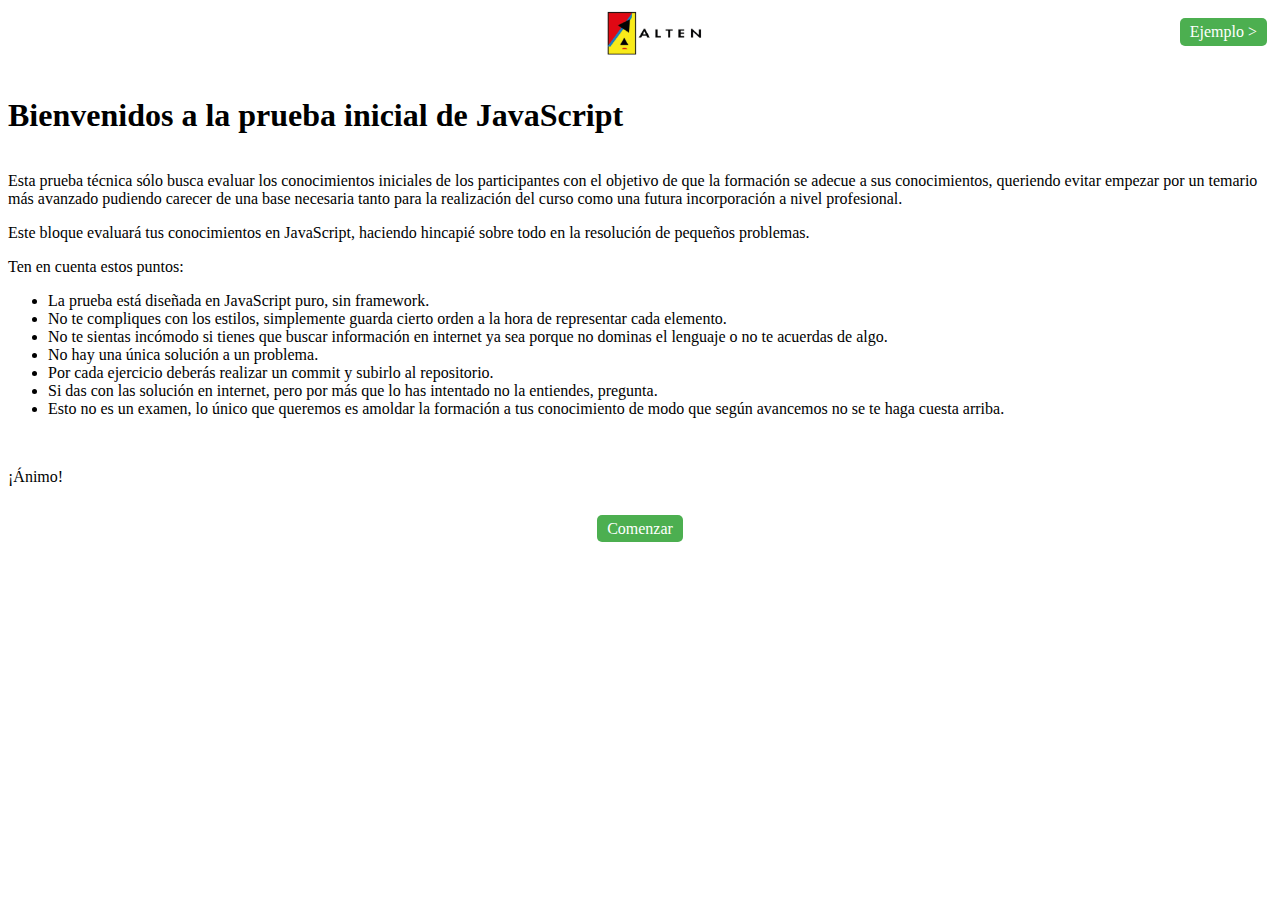
<file: javascript-master/index.html>
<!doctype html>
<html lang="es" translate="no">
<head>
  <meta charset="utf-8">
  <title>Prueba inicial formación Alten - JavaScript</title>
  <link rel="stylesheet" href="./styles/style.css">
  <script>const PageNumber=-1;</script>
  <script src="js/common.js" defer></script>
</head>

<body>
    <div>
        <div class="title">
            <h1>Bienvenidos a la prueba inicial de JavaScript</h1>
        </div>
        <p>Esta prueba técnica sólo busca evaluar los conocimientos iniciales de los participantes con el objetivo de que la formación se adecue a sus conocimientos, 
            queriendo evitar empezar por un temario más avanzado pudiendo carecer de una base necesaria tanto para la realización del curso como una futura incorporación a nivel profesional.</p>       
        <p>Este bloque evaluará tus conocimientos en JavaScript, haciendo hincapié sobre todo en la resolución de pequeños problemas.</p>
        <p>Ten en cuenta estos puntos:</p>
        <ul>
            <li>La prueba está diseñada en JavaScript puro, sin framework.</li>
            <li>No te compliques con los estilos, simplemente guarda cierto orden a la hora de representar cada elemento.</li>
            <li>No te sientas incómodo si tienes que buscar información en internet ya sea porque no dominas el lenguaje o no te acuerdas de algo.</li>
            <li>No hay una única solución a un problema.</li>
            <li>Por cada ejercicio deberás realizar un commit y subirlo al repositorio.</li>
            <li>Si das con las solución en internet, pero por más que lo has intentado no la entiendes, pregunta. </li>
            <li>Esto no es un examen, lo único que queremos es amoldar la formación a tus conocimiento de modo que según avancemos no se te haga cuesta arriba.</li>
        </ul>
        <br/>
        <p>¡Ánimo!</p>
        <br/>
        <div class="w-100 center">
            <a href="./ejercicio/ejemplo/index.html" class="common-button">Comenzar</a>
        </div>
    </div>
</body>
</html>
</file>
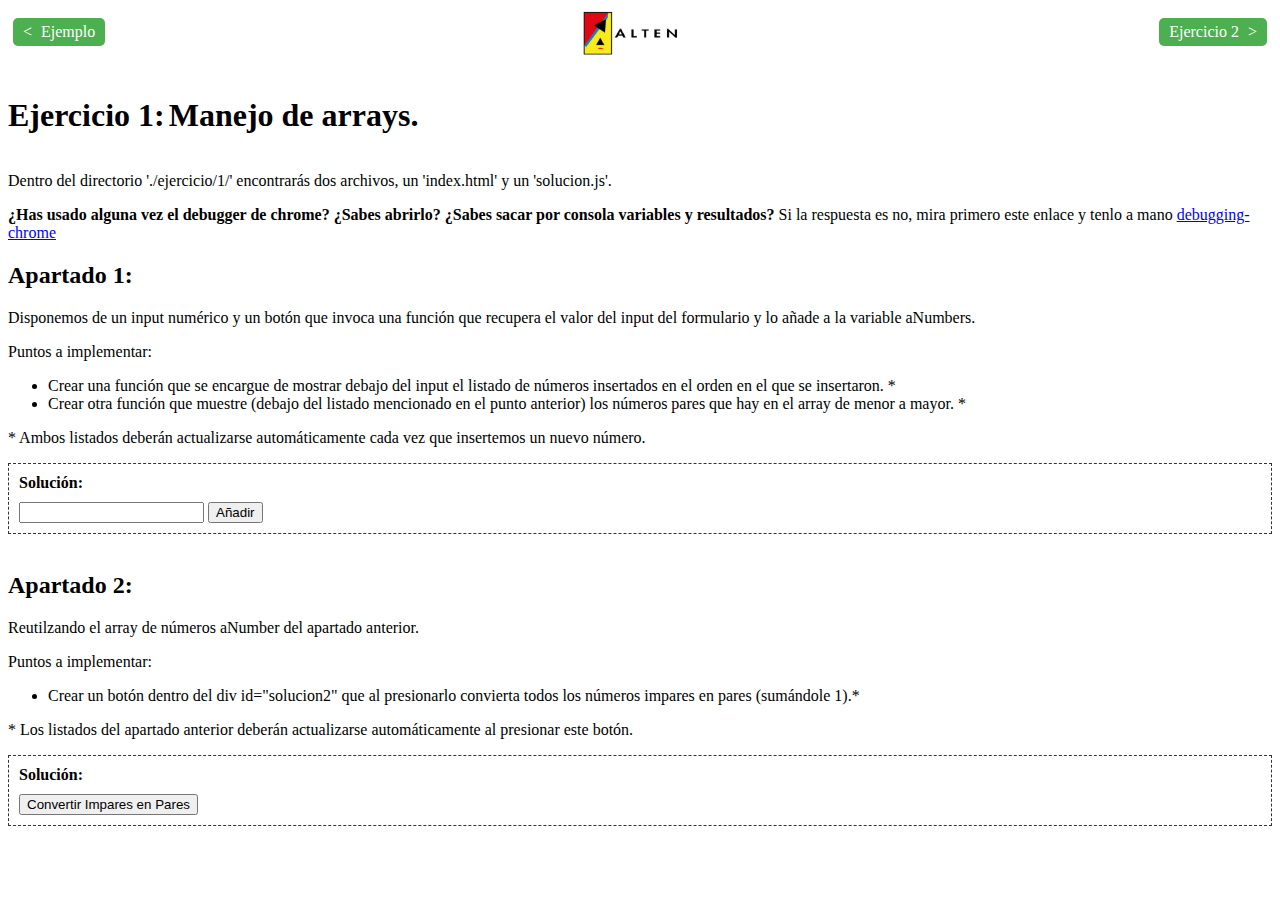
<file: javascript-master/ejercicio/1/index.html>
<!DOCTYPE html>
<html lang="es" translate="no">
  <head>
    <meta charset="utf-8" />
    <title>Ejercicios</title>
    <link rel="stylesheet" href="../../styles/style.css" />
    <script>
      const PageNumber = 1;
    </script>
    <script src="../../js/common.js" defer></script>
    <script src="./solucion.js" defer></script>
  </head>

  <body>
    <div class="title">
      <h1 id="ejercicioTitle"></h1>
      <h1 class="inline">Manejo de arrays.</h1>
    </div>
    <p>
      Dentro del directorio './ejercicio/1/' encontrarás dos archivos, un
      'index.html' y un 'solucion.js'.
    </p>
    <p>
      <b
        >¿Has usado alguna vez el debugger de chrome? ¿Sabes abrirlo? ¿Sabes
        sacar por consola variables y resultados?</b
      >
      Si la respuesta es no, mira primero este enlace y tenlo a mano
      <a target="_blank" href="https://es.javascript.info/debugging-chrome"
        >debugging-chrome</a
      >
    </p>
    <h2>Apartado 1:</h2>
    <div>
      <p>
        Disponemos de un input numérico y un botón que invoca una función que
        recupera el valor del input del formulario y lo añade a la variable
        aNumbers.
      </p>
      <p>Puntos a implementar:</p>
      <ul>
        <li>
          Crear una función que se encargue de mostrar debajo del input el
          listado de números insertados en el orden en el que se insertaron. *
        </li>
        <li>
          Crear otra función que muestre (debajo del listado mencionado en el
          punto anterior) los números pares que hay en el array de menor a
          mayor. *
        </li>
      </ul>
      <p>
        * Ambos listados deberán actualizarse automáticamente cada vez que
        insertemos un nuevo número.
      </p>
    </div>
    <!-- SOLUCIÓN -->
    <div id="solucion1" class="solucion">
      <form id="formApartado1">
        <input
          type="number"
          name="numberInput"
          onkeydown=" event.key != 'Enter';"
        />
        <button type="button" onclick="addNumber()">Añadir</button>
      </form>
      <!-- div's para mostrar el listado de números y los números pares en orden-->
      <div id="insertedNumbers"></div>
      <div id="evenNumbers"></div>
    </div>
    <br />
    <h2>Apartado 2:</h2>
    <div>
      <p>Reutilzando el array de números aNumber del apartado anterior.</p>
      <p>Puntos a implementar:</p>
      <ul>
        <li>
          Crear un botón dentro del div id="solucion2" que al presionarlo
          convierta todos los números impares en pares (sumándole 1).*
        </li>
      </ul>
      <p>
        * Los listados del apartado anterior deberán actualizarse
        automáticamente al presionar este botón.
      </p>
    </div>
    <!-- SOLUCIÓN -->
    <div id="solucion2" class="solucion"></div>
  </body>
</html>
</file>
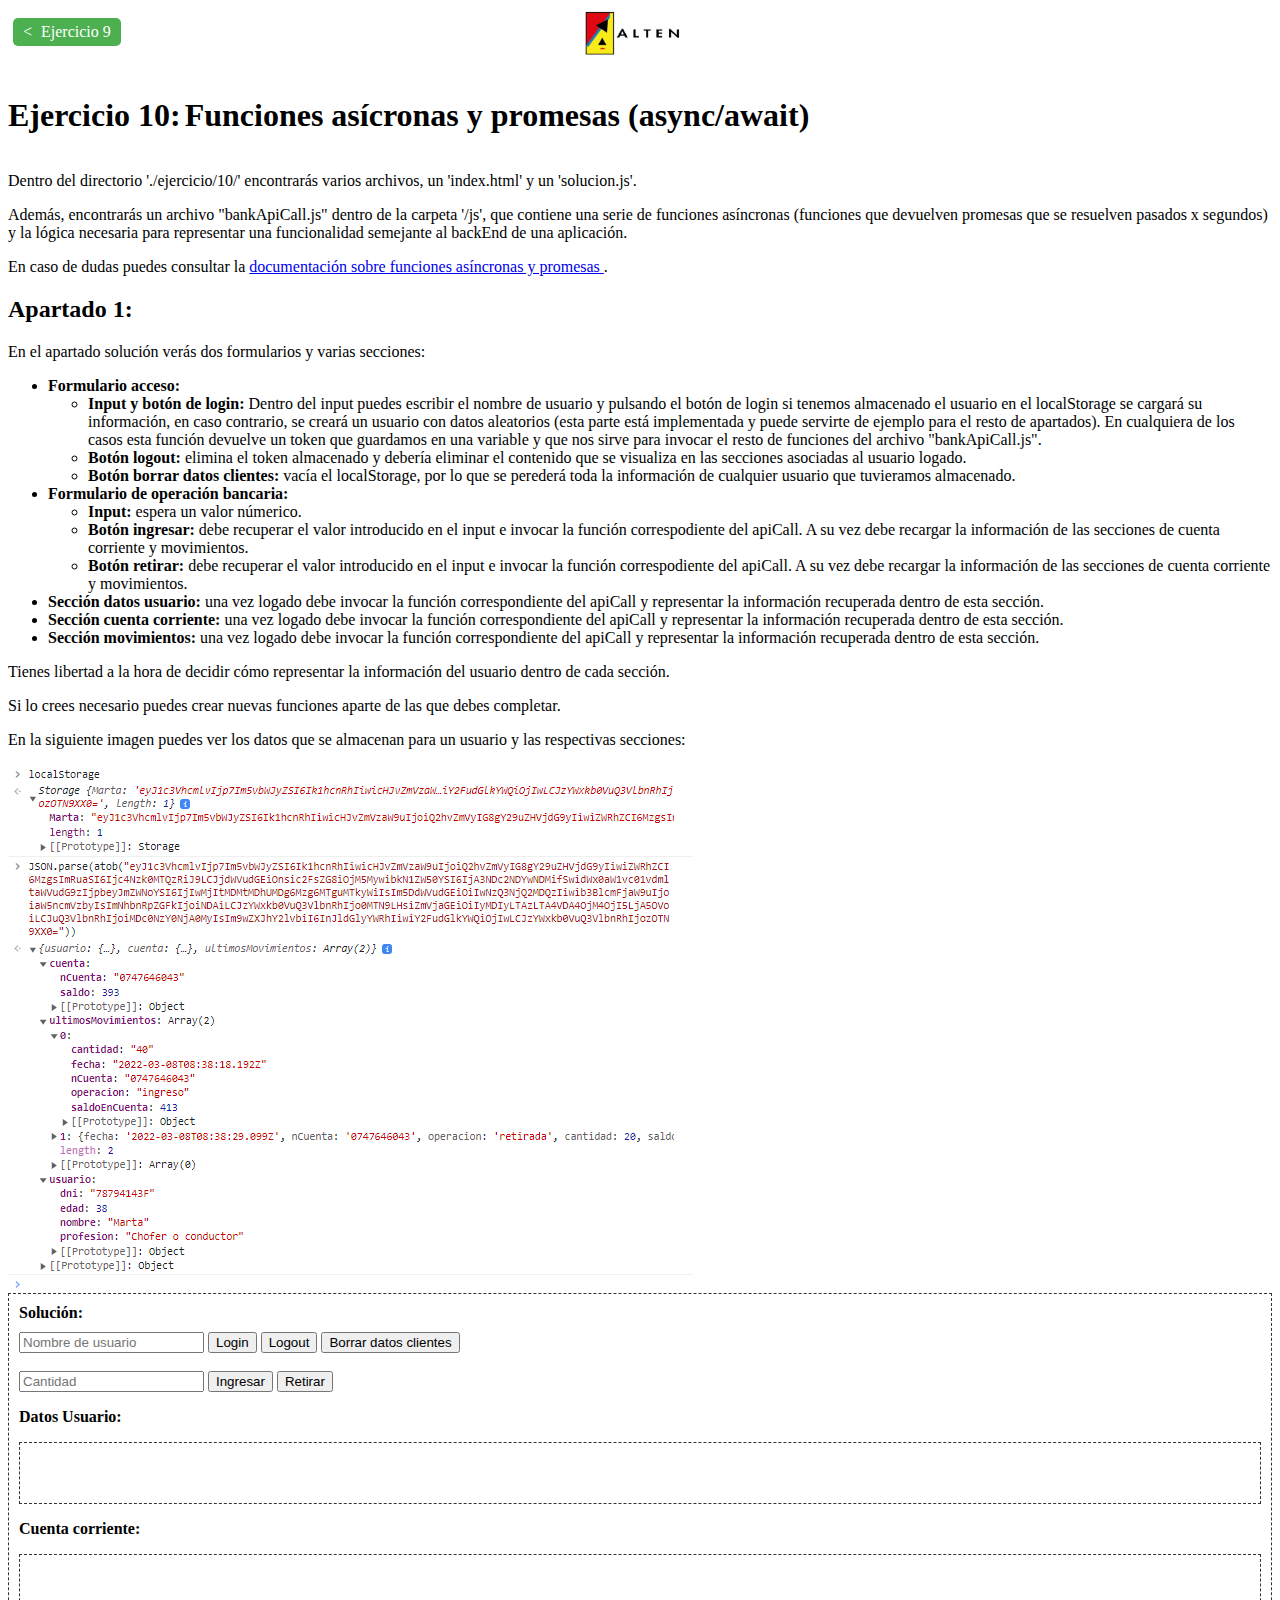
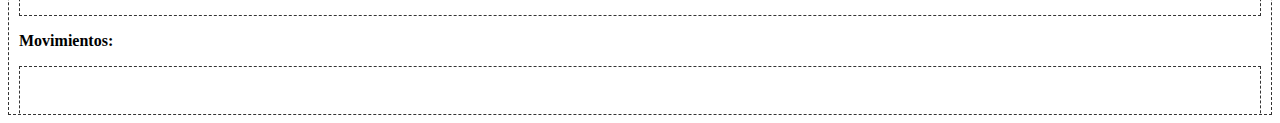
<file: javascript-master/ejercicio/10/index.html>
<!doctype html>
<html lang="es" translate="no">
<head>
  <meta charset="utf-8">
  <title>Ejercicios</title>
  <link rel="stylesheet" href="../../styles/style.css">
  <script>const PageNumber=10;</script>
  <script src="../../js/common.js" defer></script>
  <script src="../../js/bankApiCall.js" defer></script>
  <script src="./solucion.js" defer></script>
</head>

<body>
  <div class="title">
    <h1 id="ejercicioTitle"></h1>
    <h1 class="inline">Funciones asícronas y promesas (async/await)	</h1>
  </div>
  <div>
    <p>Dentro del directorio './ejercicio/10/' encontrarás varios archivos, un 'index.html' y un 'solucion.js'.</p>
    <p>Además, encontrarás un archivo "bankApiCall.js" dentro de la carpeta '/js', que contiene una serie de funciones asíncronas (funciones que devuelven promesas que se resuelven pasados x segundos) y la lógica necesaria para representar una funcionalidad semejante al backEnd de una aplicación.</p>
    <p>En caso de dudas puedes consultar la <a target="_blank" href="https://developer.mozilla.org/es/docs/Web/JavaScript/Reference/Statements/async_function">documentación sobre funciones asíncronas y promesas </a>.</p>
  </div>

  <h2>Apartado 1:</h2>
  <div>
    <p>En el apartado solución verás dos formularios y varias secciones:</p>
    <ul>
      <li><b>Formulario acceso:</b></li>
      <ul>
        <li><b>Input y botón de login:</b> Dentro del input puedes escribir el nombre de usuario y pulsando el botón de login si tenemos almacenado el usuario en el localStorage se cargará su información, en caso contrario, se creará un usuario con datos aleatorios (esta parte está implementada y puede servirte de ejemplo para el resto de apartados).
           En cualquiera de los casos esta función devuelve un token que guardamos en una variable y que nos sirve para invocar el resto de funciones del archivo "bankApiCall.js".</li>
        <li><b>Botón logout:</b> elimina el token almacenado y debería eliminar el contenido que se visualiza en las secciones asociadas al usuario logado.</li>
        <li><b>Botón borrar datos clientes:</b> vacía el localStorage, por lo que se perederá toda la información de cualquier usuario que tuvieramos almacenado.</li>
      </ul>
      <li><b>Formulario de operación bancaria:</b></li>
      <ul>
        <li><b>Input: </b>espera un valor númerico.</li>
        <li><b>Botón ingresar: </b>debe recuperar el valor introducido en el input e invocar la función correspodiente del apiCall. A su vez debe recargar la información de las secciones de cuenta corriente y movimientos.</li>
        <li><b>Botón retirar: </b>debe recuperar el valor introducido en el input e invocar la función correspodiente del apiCall. A su vez debe recargar la información de las secciones de cuenta corriente y movimientos.</li>
      </ul>
      <li><b>Sección datos usuario:</b> una vez logado debe invocar la función correspondiente del apiCall y representar la información recuperada dentro de esta sección. </li>
      <li><b>Sección cuenta corriente:</b> una vez logado debe invocar la función correspondiente del apiCall y representar la información recuperada dentro de esta sección. </li>
      <li><b>Sección movimientos:</b> una vez logado debe invocar la función correspondiente del apiCall y representar la información recuperada dentro de esta sección. </li>
    </ul>
    <p>Tienes libertad a la hora de decidir cómo representar la información del usuario dentro de cada sección.</p>
    <p>Si lo crees necesario puedes crear nuevas funciones aparte de las que debes completar. </p>
    <p>En la siguiente imagen puedes ver los datos que se almacenan para un usuario y las respectivas secciones:</p>
    <img src="./localStorage.PNG"/>
  </div>
  <div class="solucion" id="solucion1">
    <form id="formApartado1Login">
      <input type="text" name="userName" placeholder="Nombre de usuario" onkeydown="event.key != 'Enter';"/>
      <button type="button" onclick="login()">Login</button>
      <button type="button" onclick="logout()">Logout</button>
      <button type="button" onclick="clearLocalStorage()">Borrar datos clientes</button>
    </form>
    <br>
    <form id="formApartado1Operacion">
      <input type="number" name="cantidad" placeholder="Cantidad" onkeydown="event.key != 'Enter';"/>
      <button type="button" onclick="ingresarDinero()">Ingresar</button>
      <button type="button" onclick="retirarDinero()">Retirar</button>
    </form>
    <p><b>Datos Usuario: </b></p>
    <div class="section" id="datosUsuario">
    </div>
    <p><b>Cuenta corriente: </b></p>
    <div class="section" id="cuentaCorrienteUsuario">
    </div>
    <p><b>Movimientos: </b></p>
    <div class="section" id="movimientosUsuario">
    </div>
  </div>
</body>
</html>
</file>
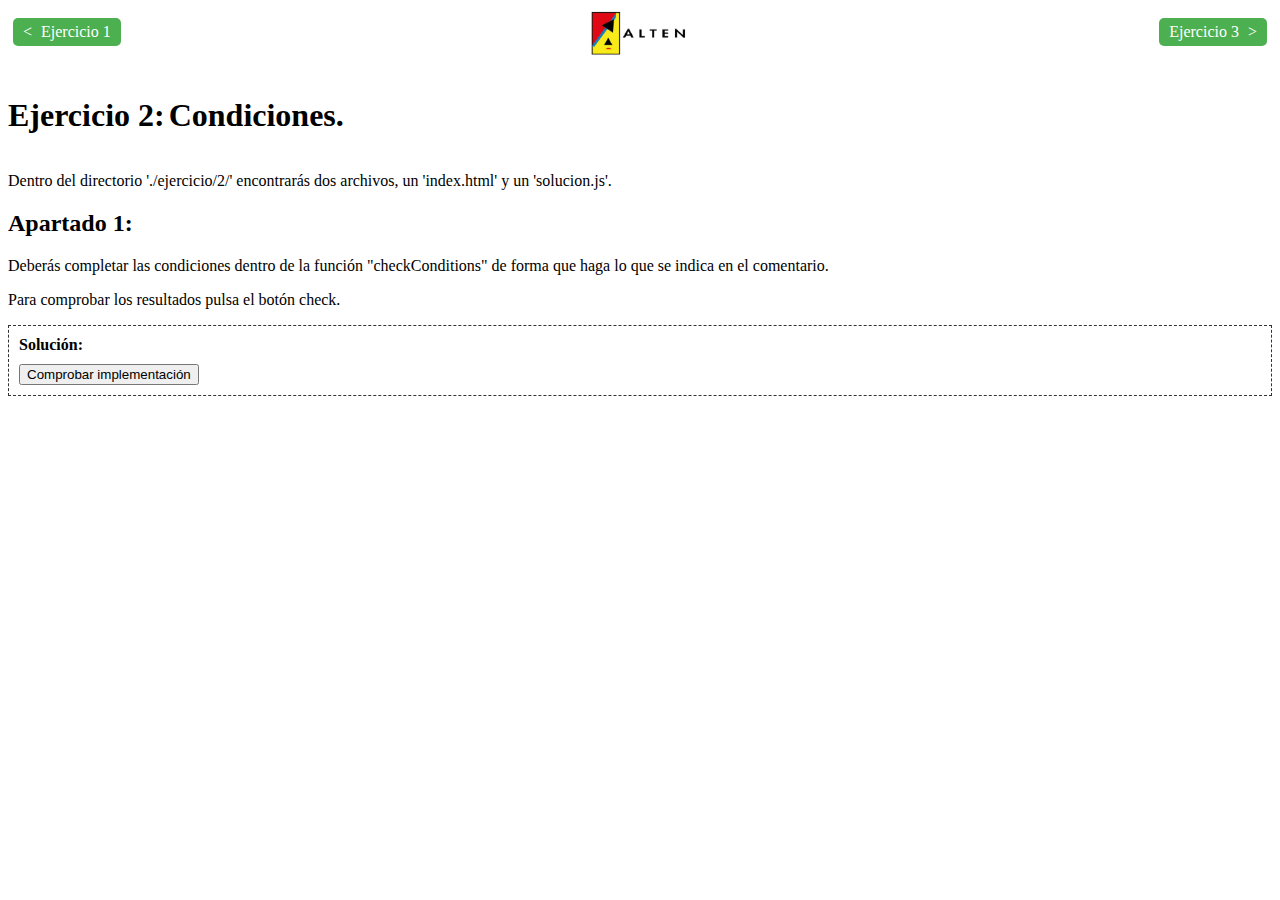
<file: javascript-master/ejercicio/2/index.html>
<!DOCTYPE html>
<html lang="es" translate="no">
  <head>
    <meta charset="utf-8" />
    <title>Ejercicios</title>
    <link rel="stylesheet" href="../../styles/style.css" />
    <script>
      const PageNumber = 2;
    </script>
    <script src="../../js/common.js" defer></script>
    <script src="./solucion.js" defer></script>
  </head>

  <body>
    <div class="title">
      <h1 id="ejercicioTitle"></h1>
      <h1 class="inline">Condiciones.</h1>
    </div>
    <div>
      <p>
        Dentro del directorio './ejercicio/2/' encontrarás dos archivos, un
        'index.html' y un 'solucion.js'.
      </p>
    </div>
    <h2>Apartado 1:</h2>
    <div>
      <p>
        Deberás completar las condiciones dentro de la función "checkConditions"
        de forma que haga lo que se indica en el comentario.
      </p>
      <p>Para comprobar los resultados pulsa el botón check.</p>
    </div>
    <!-- SOLUCIÓN -->
    <div id="solucion1" class="solucion">
      <button onClick="test()">Comprobar implementación</button>
      <div id="testResult"></div>
    </div>
  </body>
</html>
</file>
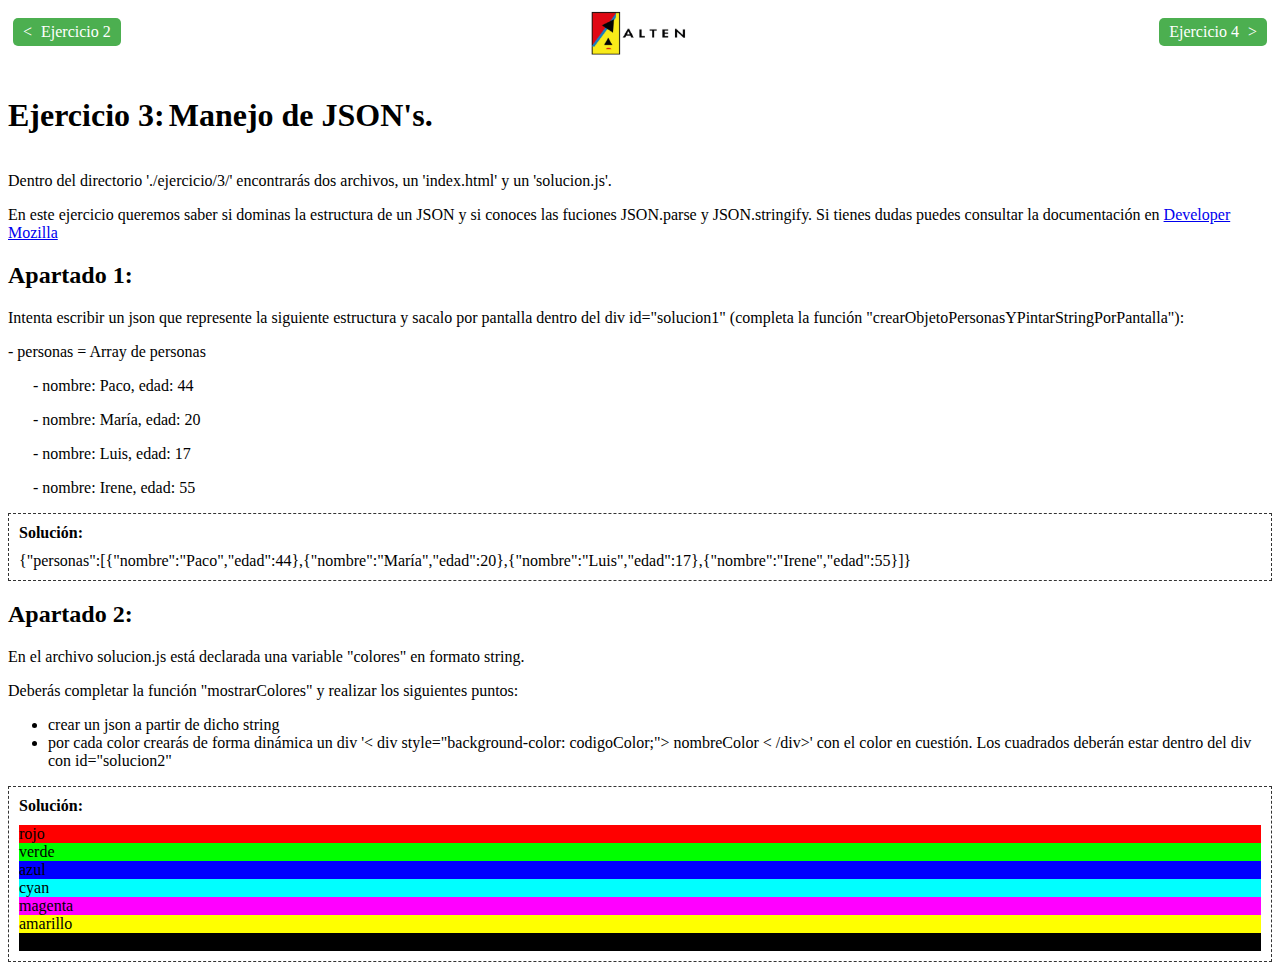
<file: javascript-master/ejercicio/3/index.html>
<!DOCTYPE html>
<html lang="es" translate="no">
  <head>
    <meta charset="utf-8" />
    <title>Ejercicios</title>
    <link rel="stylesheet" href="../../styles/style.css" />
    <script>
      const PageNumber = 3;
    </script>
    <script src="../../js/common.js" defer></script>
    <script src="./solucion.js" defer></script>
  </head>

  <body>
    <div class="title">
      <h1 id="ejercicioTitle"></h1>
      <h1 class="inline">Manejo de JSON's.</h1>
    </div>
    <div>
      <p>
        Dentro del directorio './ejercicio/3/' encontrarás dos archivos, un
        'index.html' y un 'solucion.js'.
      </p>
      <p>
        En este ejercicio queremos saber si dominas la estructura de un JSON y
        si conoces las fuciones JSON.parse y JSON.stringify. Si tienes dudas
        puedes consultar la documentación en
        <a
          target="_blank"
          href="https://developer.mozilla.org/es/docs/Web/JavaScript/Reference/Global_Objects/JSON"
          >Developer Mozilla</a
        >
      </p>
    </div>

    <h2>Apartado 1:</h2>
    <div>
      <p>
        Intenta escribir un json que represente la siguiente estructura y sacalo
        por pantalla dentro del div id="solucion1" (completa la función
        "crearObjetoPersonasYPintarStringPorPantalla"):
      </p>
      <p>- personas = Array de personas</p>
      <p class="tab-left">- nombre: Paco, edad: 44</p>
      <p class="tab-left">- nombre: María, edad: 20</p>
      <p class="tab-left">- nombre: Luis, edad: 17</p>
      <p class="tab-left">- nombre: Irene, edad: 55</p>
    </div>
    <!-- SOLUCIÓN -->
    <div id="solucion1" class="solucion"></div>

    <h2>Apartado 2:</h2>
    <div>
      <p>
        En el archivo solucion.js está declarada una variable "colores" en
        formato string.
      </p>
      <p>
        Deberás completar la función "mostrarColores" y realizar los siguientes
        puntos:
      </p>
      <ul>
        <li>crear un json a partir de dicho string</li>
        <li>
          por cada color crearás de forma dinámica un div '< div
          style="background-color: codigoColor;"> nombreColor < /div>' con el
          color en cuestión. Los cuadrados deberán estar dentro del div con
          id="solucion2"
        </li>
      </ul>
    </div>
    <!-- SOLUCIÓN -->
    <div id="solucion2" class="solucion"></div>
  </body>
</html>
</file>
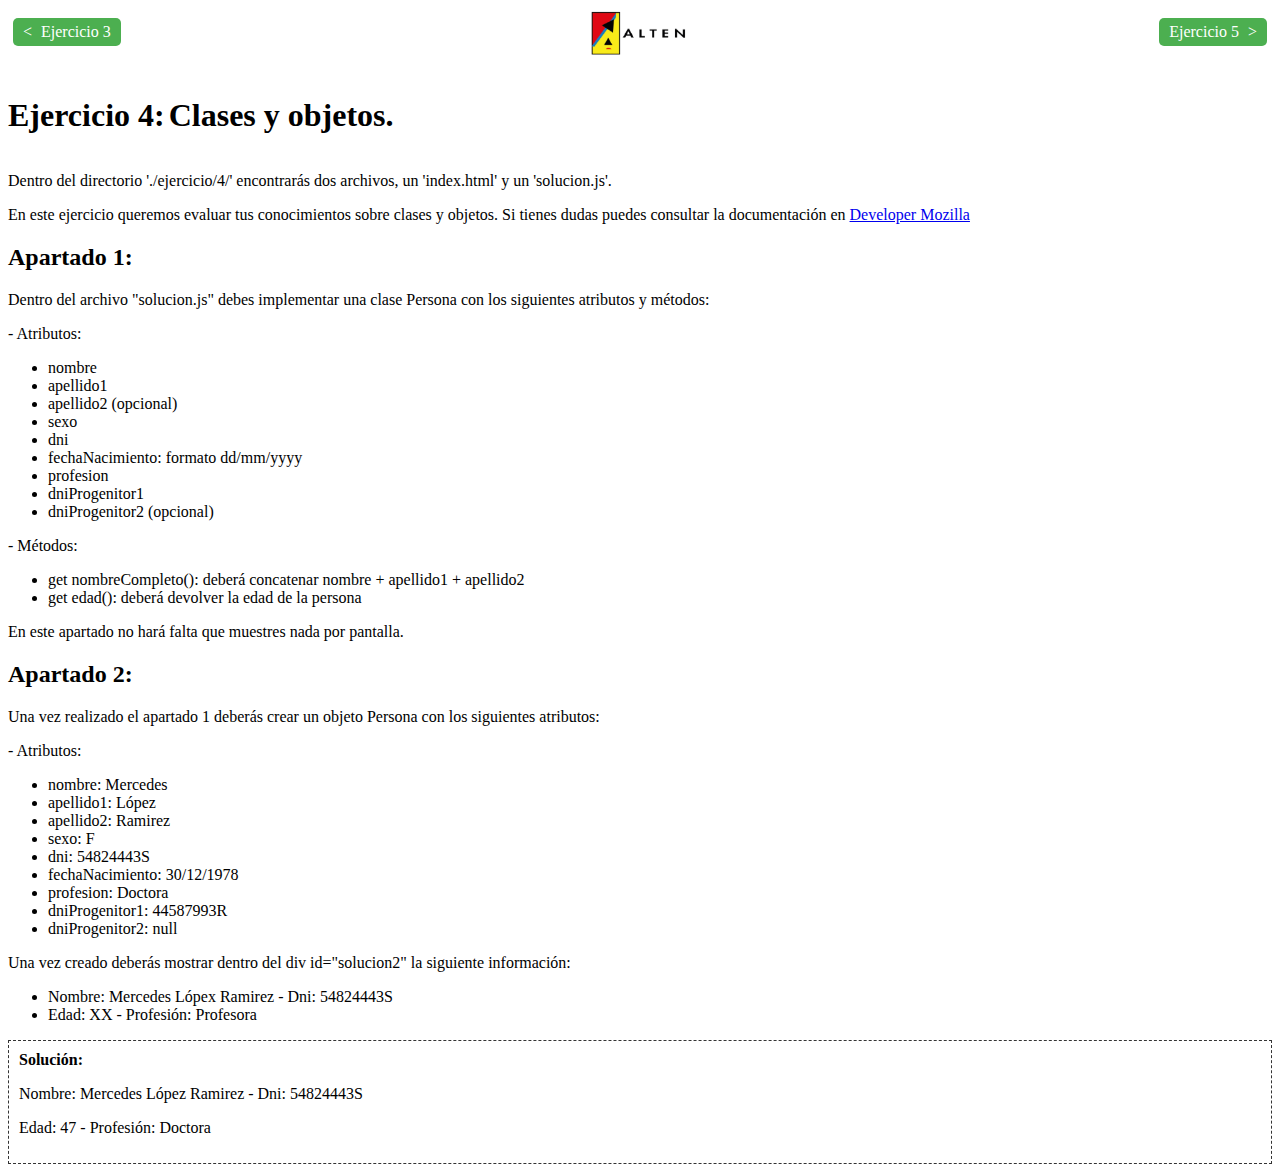
<file: javascript-master/ejercicio/4/index.html>
<!DOCTYPE html>
<html lang="es" translate="no">
  <head>
    <meta charset="utf-8" />
    <title>Ejercicios</title>
    <link rel="stylesheet" href="../../styles/style.css" />
    <script>
      const PageNumber = 4;
    </script>
    <script src="../../js/common.js" defer></script>
    <script src="./solucion.js" defer></script>
  </head>

  <body>
    <div class="title">
      <h1 id="ejercicioTitle"></h1>
      <h1 class="inline">Clases y objetos.</h1>
    </div>
    <div>
      <p>
        Dentro del directorio './ejercicio/4/' encontrarás dos archivos, un
        'index.html' y un 'solucion.js'.
      </p>
      <p>
        En este ejercicio queremos evaluar tus conocimientos sobre clases y
        objetos. Si tienes dudas puedes consultar la documentación en
        <a
          target="_blank"
          href="https://developer.mozilla.org/es/docs/Web/JavaScript/Reference/Classes"
          >Developer Mozilla</a
        >
      </p>
    </div>

    <h2>Apartado 1:</h2>
    <div>
      <p>
        Dentro del archivo "solucion.js" debes implementar una clase Persona con
        los siguientes atributos y métodos:
      </p>
      <p>- Atributos:</p>
      <ul>
        <li>nombre</li>
        <li>apellido1</li>
        <li>apellido2 (opcional)</li>
        <li>sexo</li>
        <li>dni</li>
        <li>fechaNacimiento: formato dd/mm/yyyy</li>
        <li>profesion</li>
        <li>dniProgenitor1</li>
        <li>dniProgenitor2 (opcional)</li>
      </ul>
      <p>- Métodos:</p>
      <ul>
        <li>
          get nombreCompleto(): deberá concatenar nombre + apellido1 + apellido2
        </li>
        <li>get edad(): deberá devolver la edad de la persona</li>
      </ul>
      <p>En este apartado no hará falta que muestres nada por pantalla.</p>
    </div>

    <h2>Apartado 2:</h2>
    <div>
      <p>
        Una vez realizado el apartado 1 deberás crear un objeto Persona con los
        siguientes atributos:
      </p>
      <p>- Atributos:</p>
      <ul>
        <li>nombre: Mercedes</li>
        <li>apellido1: López</li>
        <li>apellido2: Ramirez</li>
        <li>sexo: F</li>
        <li>dni: 54824443S</li>
        <li>fechaNacimiento: 30/12/1978</li>
        <li>profesion: Doctora</li>
        <li>dniProgenitor1: 44587993R</li>
        <li>dniProgenitor2: null</li>
      </ul>
      <p>
        Una vez creado deberás mostrar dentro del div id="solucion2" la
        siguiente información:
      </p>
      <ul>
        <li>Nombre: Mercedes Lópex Ramirez - Dni: 54824443S</li>
        <li>Edad: XX - Profesión: Profesora</li>
      </ul>
    </div>
    <div id="solucion2" class="solucion"></div>
  </body>
</html>
</file>
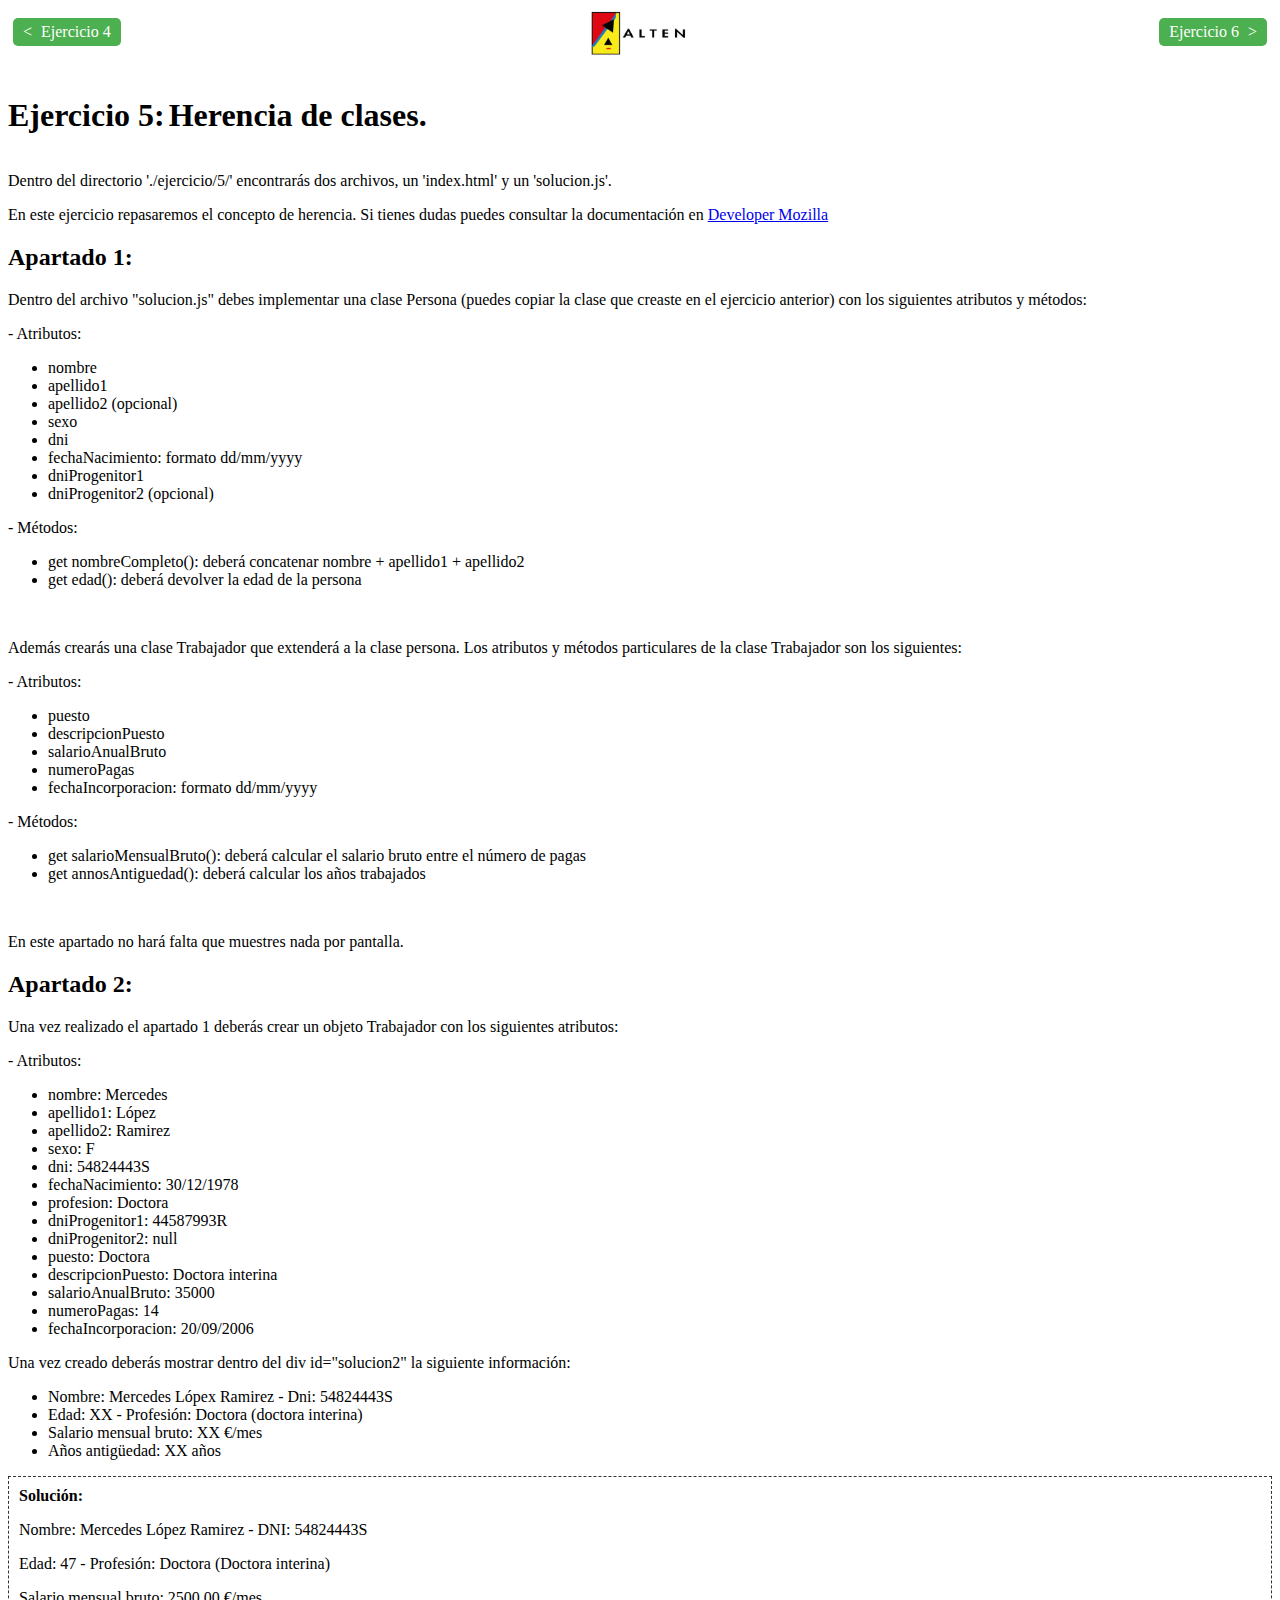
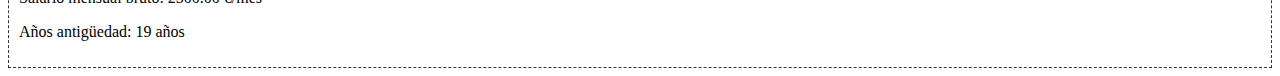
<file: javascript-master/ejercicio/5/index.html>
<!doctype html>
<html lang="es" translate="no">
<head>
  <meta charset="utf-8">
  <title>Ejercicios</title>
  <link rel="stylesheet" href="../../styles/style.css">
  <script>const PageNumber=5;</script>
  <script src="../../js/common.js" defer></script>
  <script src="./solucion.js" defer></script>
</head>

<body> <div class="title">
  <h1 id="ejercicioTitle"></h1>
  <h1 class="inline">Herencia de clases.</h1>
</div>
<div>
  <p>Dentro del directorio './ejercicio/5/' encontrarás dos archivos, un 'index.html' y un 'solucion.js'.</p>
  <p>En este ejercicio repasaremos el concepto de herencia. Si tienes dudas puedes consultar la documentación en <a target="_blank" href="https://developer.mozilla.org/es/docs/Web/JavaScript/Reference/Classes">Developer Mozilla</a></p>
</div>

<h2>Apartado 1:</h2>
<div>
  <p>Dentro del archivo "solucion.js" debes implementar una clase Persona (puedes copiar la clase que creaste en el ejercicio anterior) con los siguientes atributos y métodos:</p>
  <p>- Atributos:</p>
  <ul>
    <li>nombre</li>
    <li>apellido1</li>
    <li>apellido2 (opcional)</li>
    <li>sexo</li>
    <li>dni</li>
    <li>fechaNacimiento: formato dd/mm/yyyy</li>
    <li>dniProgenitor1</li>
    <li>dniProgenitor2 (opcional)</li>
  </ul>
  <p>- Métodos:</p>
  <ul>
    <li>get nombreCompleto(): deberá concatenar nombre + apellido1 + apellido2 </li>
    <li>get edad(): deberá devolver la edad de la persona </li>
  </ul>
  <br/>
  <p>Además crearás una clase Trabajador que extenderá a la clase persona. Los atributos y métodos particulares de la clase Trabajador son los siguientes:</p>
  <p>- Atributos:</p>
  <ul>
    <li>puesto</li>
    <li>descripcionPuesto</li>
    <li>salarioAnualBruto</li>
    <li>numeroPagas</li>
    <li>fechaIncorporacion: formato dd/mm/yyyy</li>
  </ul>
  <p>- Métodos:</p>
  <ul>
    <li>get salarioMensualBruto(): deberá calcular el salario bruto entre el número de pagas </li>
    <li>get annosAntiguedad(): deberá calcular los años trabajados </li>
  </ul>
  <br/>
  <p>En este apartado no hará falta que muestres nada por pantalla.</p>
</div>

<h2>Apartado 2:</h2>
<div>
  <p>Una vez realizado el apartado 1 deberás crear un objeto Trabajador con los siguientes atributos:</p>
  <p>- Atributos:</p>
  <ul>
    <li>nombre: Mercedes</li>
    <li>apellido1: López</li>
    <li>apellido2: Ramirez</li>
    <li>sexo: F</li>
    <li>dni: 54824443S</li>
    <li>fechaNacimiento: 30/12/1978</li>
    <li>profesion: Doctora</li>
    <li>dniProgenitor1: 44587993R</li>
    <li>dniProgenitor2: null</li>
    <li>puesto: Doctora</li>
    <li>descripcionPuesto: Doctora interina</li>
    <li>salarioAnualBruto: 35000</li>
    <li>numeroPagas: 14</li>
    <li>fechaIncorporacion: 20/09/2006</li>
  </ul>
  <p>Una vez creado deberás mostrar dentro del div id="solucion2" la siguiente información:</p>
  <ul>
    <li>Nombre: Mercedes Lópex Ramirez  -  Dni: 54824443S</li>
    <li>Edad: XX - Profesión: Doctora (doctora interina)</li>
    <li>Salario mensual bruto: XX €/mes</li>
    <li>Años antigüedad: XX años</li>
  </ul>
</div>
<div id="solucion2" class="solucion">
</div>
</body>
</html>
</file>
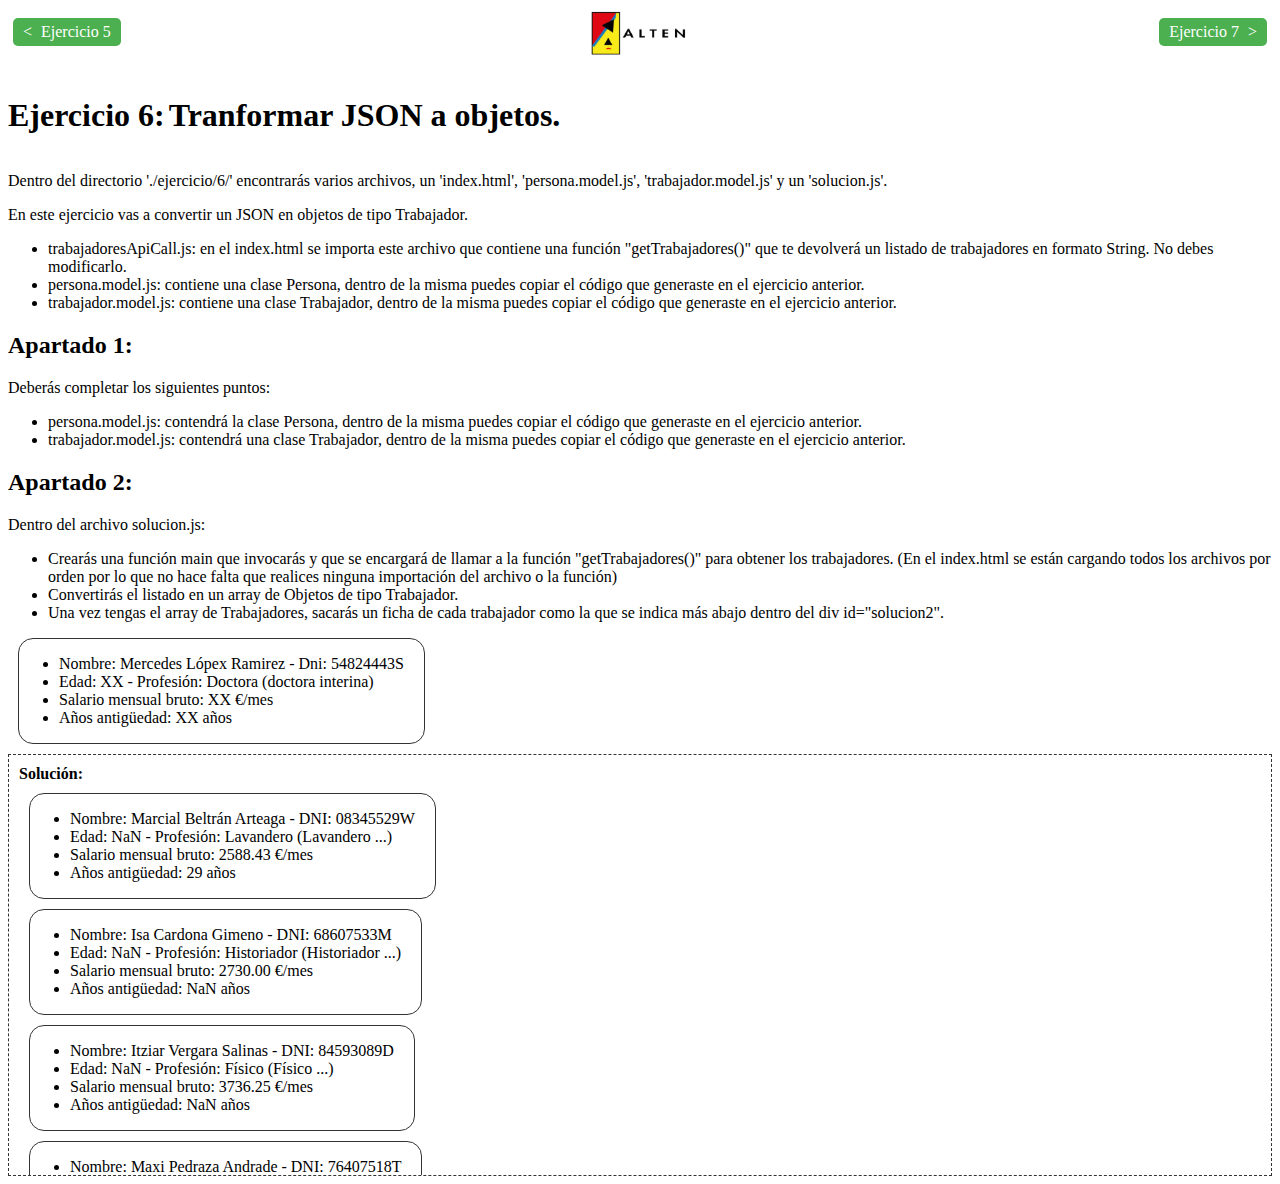
<file: javascript-master/ejercicio/6/index.html>
<!doctype html>
<html lang="es" translate="no">
<head>
  <meta charset="utf-8">
  <title>Ejercicios</title>
  <link rel="stylesheet" href="../../styles/style.css">
  <script>const PageNumber=6;</script>
  <script src="../../js/common.js" defer></script>
  <script src="./persona.model.js" defer></script>
  <script src="./trabajador.model.js" defer></script>
  <script src="../../js/trabajadoresApiCall.js" defer></script>
  <script src="./solucion.js" defer></script>
</head>

<body>
  <div class="title">
    <h1 id="ejercicioTitle"></h1>
    <h1 class="inline">Tranformar JSON a objetos.</h1>
  </div>
  <div>
    <p>Dentro del directorio './ejercicio/6/' encontrarás varios archivos, un 'index.html',  'persona.model.js', 'trabajador.model.js' y un 'solucion.js'.</p>
    <p>En este ejercicio vas a convertir un JSON en objetos de tipo Trabajador.</p>
    <ul>
      <li>trabajadoresApiCall.js: en el index.html se importa este archivo que contiene una función "getTrabajadores()" que te devolverá un listado de trabajadores en formato String. No debes modificarlo.</li>
      <li>persona.model.js: contiene una clase Persona, dentro de la misma puedes copiar el código que generaste en el ejercicio anterior.</li>
      <li>trabajador.model.js: contiene una clase Trabajador, dentro de la misma puedes copiar el código que generaste en el ejercicio anterior.</li>
    </ul>
  </div>
  
  <h2>Apartado 1:</h2>
  <div>
    <p>Deberás completar los siguientes puntos:</p>
    <ul>
      <li>persona.model.js: contendrá la clase Persona, dentro de la misma puedes copiar el código que generaste en el ejercicio anterior.</li>
      <li>trabajador.model.js: contendrá una clase Trabajador, dentro de la misma puedes copiar el código que generaste en el ejercicio anterior.</li>
    </ul>
  </div>
  
  <h2>Apartado 2:</h2>
  <div>
    <p>Dentro del archivo solucion.js:
    <ul>
      <li>Crearás una función main que invocarás y que se encargará de llamar a la función "getTrabajadores()" para obtener los trabajadores. (En el index.html se están cargando todos los archivos por orden por lo que no hace falta que realices ninguna importación del archivo o la función)</li>
      <li>Convertirás el listado en un array de Objetos de tipo Trabajador.</li>
      <li>Una vez tengas el array de Trabajadores, sacarás un ficha de cada trabajador como la que se indica más abajo dentro del div id="solucion2".</li>
    </ul>
    <div class="card">
      <ul>
        <li>Nombre: Mercedes Lópex Ramirez  -  Dni: 54824443S</li>
        <li>Edad: XX - Profesión: Doctora (doctora interina)</li>
        <li>Salario mensual bruto: XX €/mes</li>
        <li>Años antigüedad: XX años</li>
      </ul>
    </div>
  </div>
  <div class="solucion" id="solucion2">
  </div>
</body>
</html>
</file>
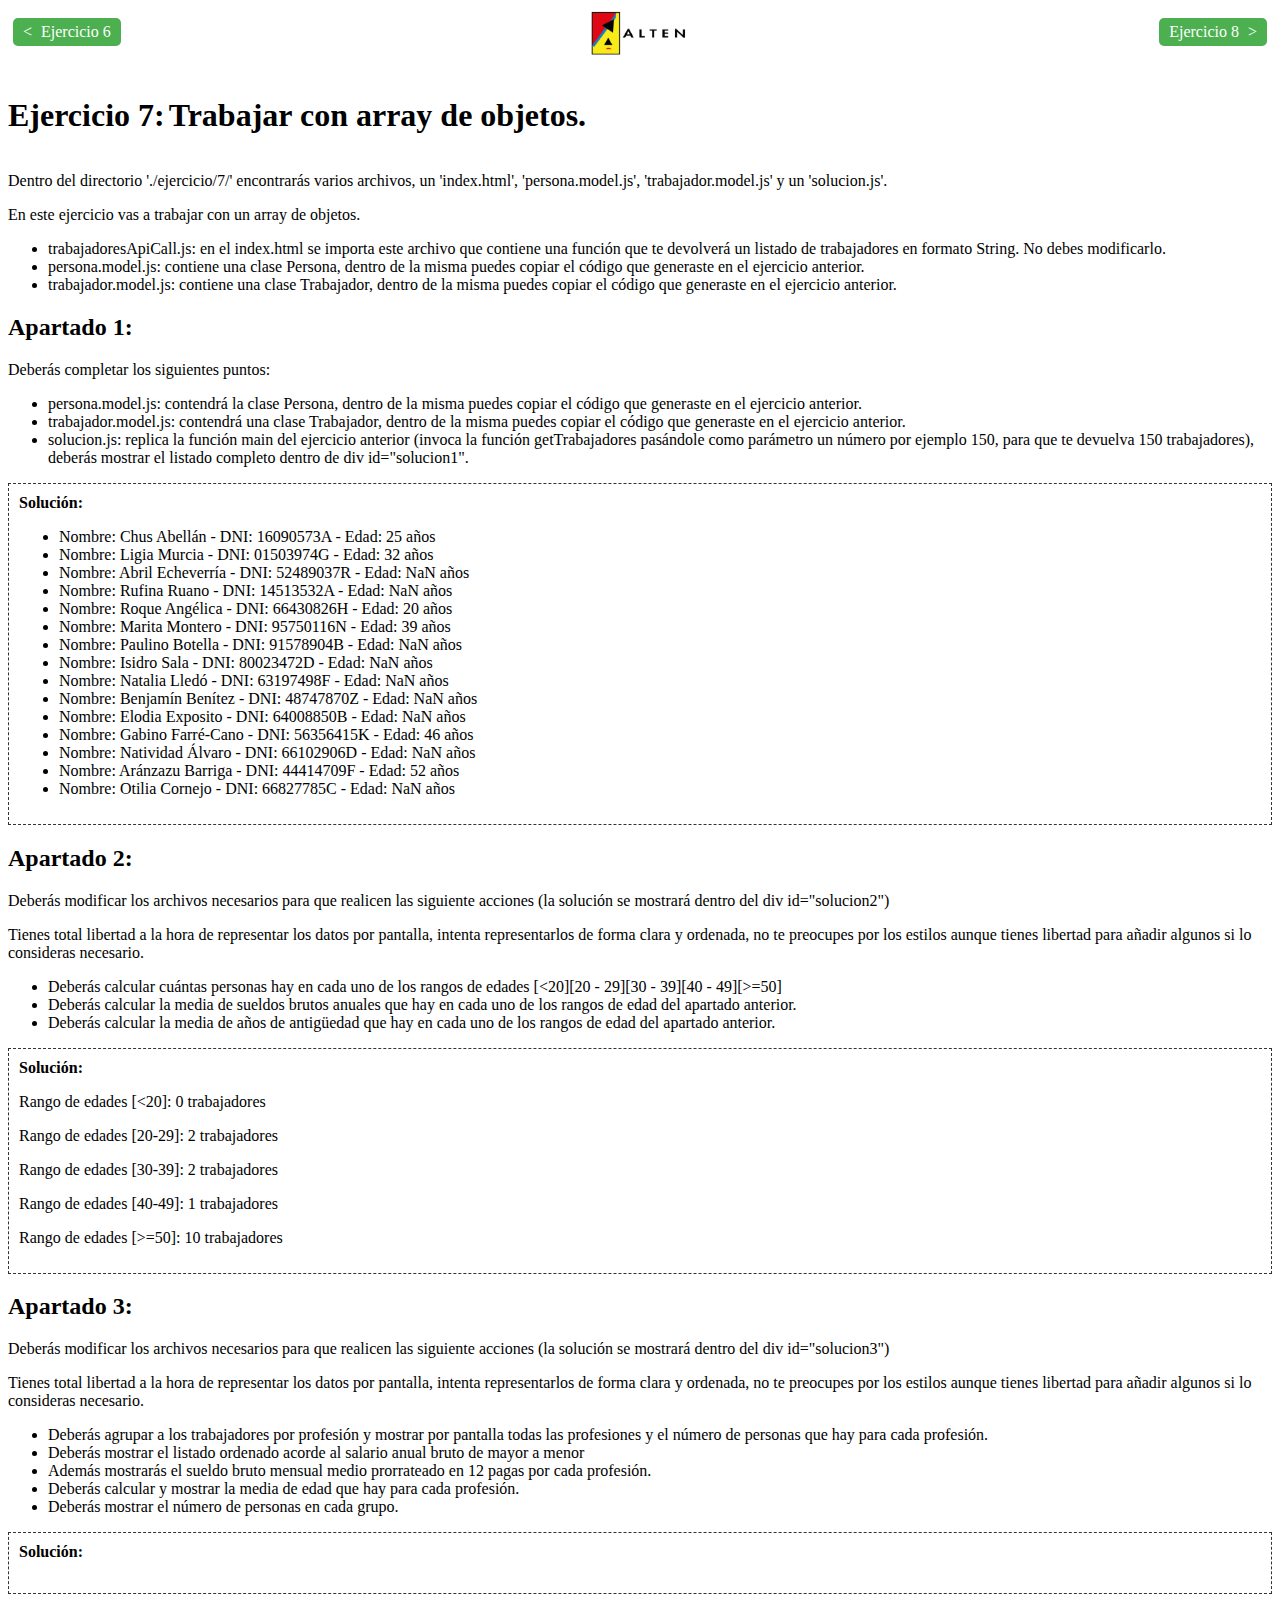
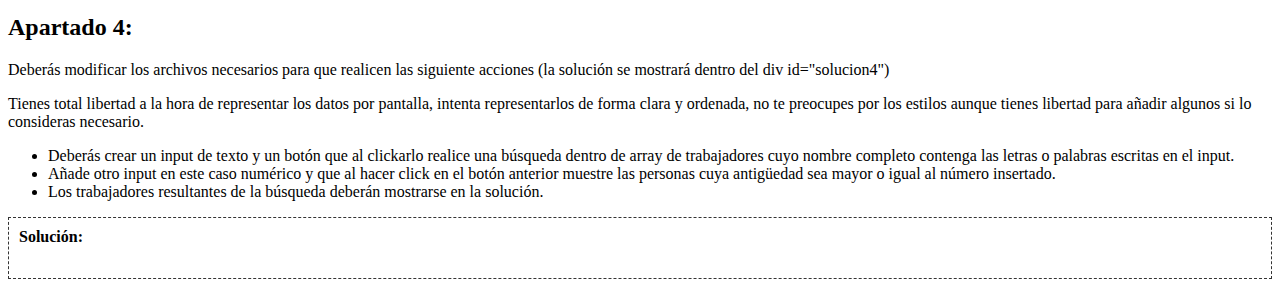
<file: javascript-master/ejercicio/7/index.html>
<!doctype html>
<html lang="es" translate="no">

<head>
  <meta charset="utf-8">
  <title>Ejercicios</title>
  <link rel="stylesheet" href="../../styles/style.css">
  <script>const PageNumber = 7;</script>
  <script src="../../js/common.js" defer></script>
  <script src="./persona.model.js" defer></script>
  <script src="./trabajador.model.js" defer></script>
  <script src="../../js/trabajadoresApiCall.js" defer></script>
  <script src="./solucion.js" defer></script>
</head>

<body>
  <div class="title">
    <h1 id="ejercicioTitle"></h1>
    <h1 class="inline">Trabajar con array de objetos.</h1>
  </div>
  <div>
    <p>Dentro del directorio './ejercicio/7/' encontrarás varios archivos, un 'index.html', 
      'persona.model.js', 'trabajador.model.js' y un 'solucion.js'.</p>
    <p>En este ejercicio vas a trabajar con un array de objetos.</p>
    <ul>
      <li>trabajadoresApiCall.js: en el index.html se importa  este archivo que contiene una función que te devolverá un listado de trabajadores en
        formato String. No debes modificarlo.</li>
      <li>persona.model.js: contiene una clase Persona, dentro de la misma puedes copiar el código que generaste en el
        ejercicio anterior.</li>
      <li>trabajador.model.js: contiene una clase Trabajador, dentro de la misma puedes copiar el código que generaste
        en el ejercicio anterior.</li>
    </ul>
  </div>

  <h2>Apartado 1:</h2>
  <div>
    <p>Deberás completar los siguientes puntos:</p>
    <ul>
      <li>persona.model.js: contendrá la clase Persona, dentro de la misma puedes copiar el código que generaste en el
        ejercicio anterior.</li>
      <li>trabajador.model.js: contendrá una clase Trabajador, dentro de la misma puedes copiar el código que generaste
        en el ejercicio anterior.</li>
      <li>solucion.js: replica la función main del ejercicio anterior (invoca la función getTrabajadores pasándole como parámetro un número por ejemplo 150, para que te devuelva 150 trabajadores), deberás mostrar el listado completo dentro de div id="solucion1".
      </li>
    </ul>
    <div class="solucion" id="solucion1"></div>
  </div>

  <h2>Apartado 2:</h2>
  <div>
    <p>Deberás modificar los archivos necesarios para que realicen las siguiente acciones (la solución se mostrará dentro del div id="solucion2")</p>
    <p>Tienes total libertad a la hora de representar los datos por pantalla, intenta representarlos de forma clara y ordenada, no te preocupes por los estilos aunque tienes libertad para añadir algunos si lo consideras necesario.</p>
    <ul>
      <li>Deberás calcular cuántas personas hay en cada uno de los rangos de edades [<20][20 - 29][30 - 39][40 - 49][>=50] </li>
      <li>Deberás calcular la media de sueldos brutos anuales que hay en cada uno de los rangos de edad del apartado anterior.</li>
      <li>Deberás calcular la media de años de antigüedad que hay en cada uno de los rangos de edad del apartado anterior.</li>
    </ul>
    <div class="solucion" id="solucion2">
    </div>
  </div>

  <h2>Apartado 3:</h2>
  <div>
    <p>Deberás modificar los archivos necesarios para que realicen las siguiente acciones (la solución se mostrará dentro del div id="solucion3")</p>
    <p>Tienes total libertad a la hora de representar los datos por pantalla, intenta representarlos de forma clara y ordenada, no te preocupes por los estilos aunque tienes libertad para añadir algunos si lo consideras necesario.</p>
    <ul>
      <li>Deberás agrupar a los trabajadores por profesión y mostrar por pantalla todas las profesiones y el número de personas que hay para cada profesión.</li>
      <li>Deberás mostrar el listado ordenado acorde al salario anual bruto de mayor a menor</li>
      <li>Además mostrarás el sueldo bruto mensual medio prorrateado en 12 pagas por cada profesión.</li>
      <li>Deberás calcular y mostrar la media de edad que hay para cada profesión.</li>
      <li>Deberás mostrar el número de personas en cada grupo.</li>
    </ul>
    <div class="solucion" id="solucion3">
    </div>
  </div>

  <h2>Apartado 4:</h2>
  <div>
    <p>Deberás modificar los archivos necesarios para que realicen las siguiente acciones (la solución se mostrará dentro del div id="solucion4")</p>
    <p>Tienes total libertad a la hora de representar los datos por pantalla, intenta representarlos de forma clara y ordenada, no te preocupes por los estilos aunque tienes libertad para añadir algunos si lo consideras necesario.</p>
    <ul>
      <li>Deberás crear un input de texto y un botón que al clickarlo realice una búsqueda dentro de array de trabajadores cuyo nombre completo contenga las letras o palabras escritas en el input.</li>
      <li>Añade otro input en este caso numérico y que al hacer click en el botón anterior muestre las personas cuya antigüedad sea mayor o igual al número insertado.</li>
      <li>Los trabajadores resultantes de la búsqueda deberán mostrarse en la solución.</li>
    </ul>
    <div class="solucion" id="solucion4">
    </div>
  </div>
</body>

</html>
</file>
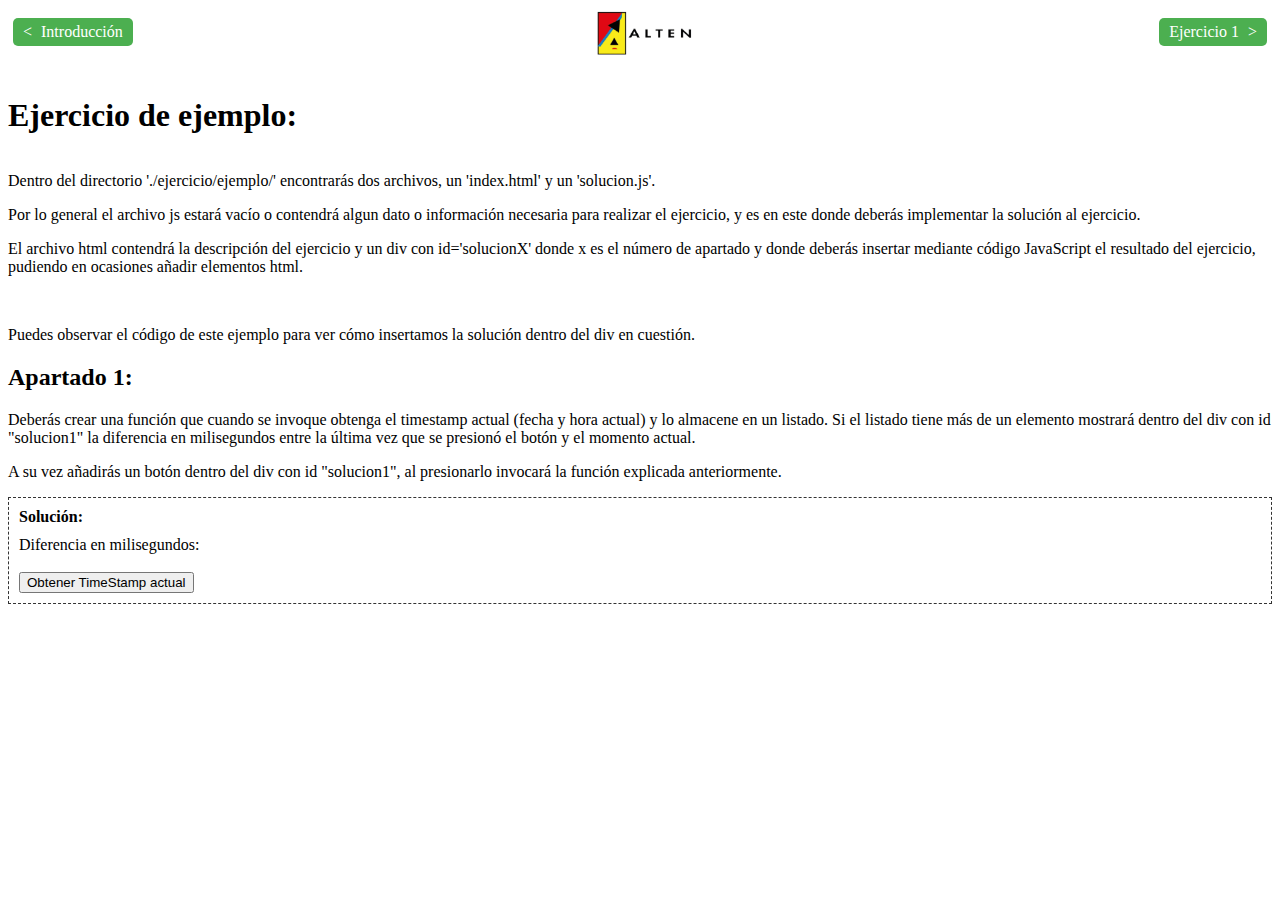
<file: javascript-master/ejercicio/ejemplo/index.html>
<!doctype html>
<html lang="es" translate="no">
<head>
  <meta charset="utf-8">
  <title>Ejemplo</title>
  <link rel="stylesheet" href="../../styles/style.css">
  <script>const PageNumber=0;</script>
  <script src="../../js/common.js" defer></script>
  <script src="./solucion.js" defer></script>
</head>

<body>
    <div class="title">
      <h1>Ejercicio de ejemplo:</h1>
    </div>
    <div>
      <p>Dentro del directorio './ejercicio/ejemplo/' encontrarás dos archivos, un 'index.html' y un 'solucion.js'.</p>
      <p>Por lo general el archivo js estará vacío o contendrá algun dato o información necesaria para realizar el ejercicio, y es en este donde deberás implementar la solución al ejercicio.</p>
      <p>El archivo html contendrá la descripción del ejercicio y un div con id='solucionX' donde x es el número de apartado y donde deberás insertar mediante código JavaScript el resultado del ejercicio, pudiendo en ocasiones añadir elementos html.</p>
      <br/>
      <p>Puedes observar el código de este ejemplo para ver cómo insertamos la solución dentro del div en cuestión.</p>
    </div>
    <h2>Apartado 1:</h2>
    <div>
      <p>Deberás crear una función que cuando se invoque obtenga el timestamp actual (fecha y hora actual) y lo almacene en un listado. Si el listado tiene más de un elemento mostrará dentro del div con id "solucion1" la diferencia en milisegundos entre la última vez que se presionó el botón y el momento actual.</p>
      <p>A su vez añadirás un botón dentro del div con id "solucion1", al presionarlo invocará la función explicada anteriormente.</p>
    </div>
    <!-- SOLUCIÓN -->
    <div id="solucion1" class="solucion">
    </div>
</body>
</html>
</file>
<file: javascript-master/styles/style.css>
body{
    font-family: Verdana;
}
.w-100{
    width: 100%;
}
.center{
    text-align: center;
}
.tab-left{
    margin-left: 25px;
}
table, th, td {
   border:1px solid black;
}
.hidden{
    display: none;
}

/* Navegacion */
.nav{
    margin-bottom: 0;
    padding-left: 0;
    min-height: 30px;
    display: flex;
    justify-content: space-between;
    align-items: center;    
}
.nav > .logo{    
    margin-top: -26px;
    margin-bottom: -28px;
    width: 190px;
}
.nav > .empty-div{
    min-width: 130px;
}
.nav > a.prev span{
    padding-right: 5px;
}
.nav > a.next span{
    padding-left: 5px;
}


/* Botones */
.common-button{
    margin: 10px 5px;
    padding: 5px 10px;
    color: #FFFFFF;
    background-color: #4CAF50;
    text-decoration: none !important;
    border-radius: 5px;
}

/*Title*/
.title{
    width: 100%;
    margin-top: 20px;
}
.title h1{
    display: inline-block;
}

/*card*/
.card{
    border: 1px solid #333;
    border-radius: 15px;
    width: fit-content;
    padding-right: 20px;
    margin: 10px;
}

/* Solución */
.solucion{
    border: 1px dashed #333;
    min-height: 40px;
    width: calc(100%-20px);
    padding: 10px;
    max-height: 400px;
    overflow-y: auto;
}
.solucion::before{
    content: 'Solución:';
    font-weight: bold;
    display: block;
    margin-bottom: 10px;
}

/* Section */
.section{
    border: 1px dashed #333;
    min-height: 40px;
    width: calc(100%-20px);
    padding: 10px;
    max-height: 400px;
    overflow-y: auto;
    margin-top: 10px;
}
</file>
